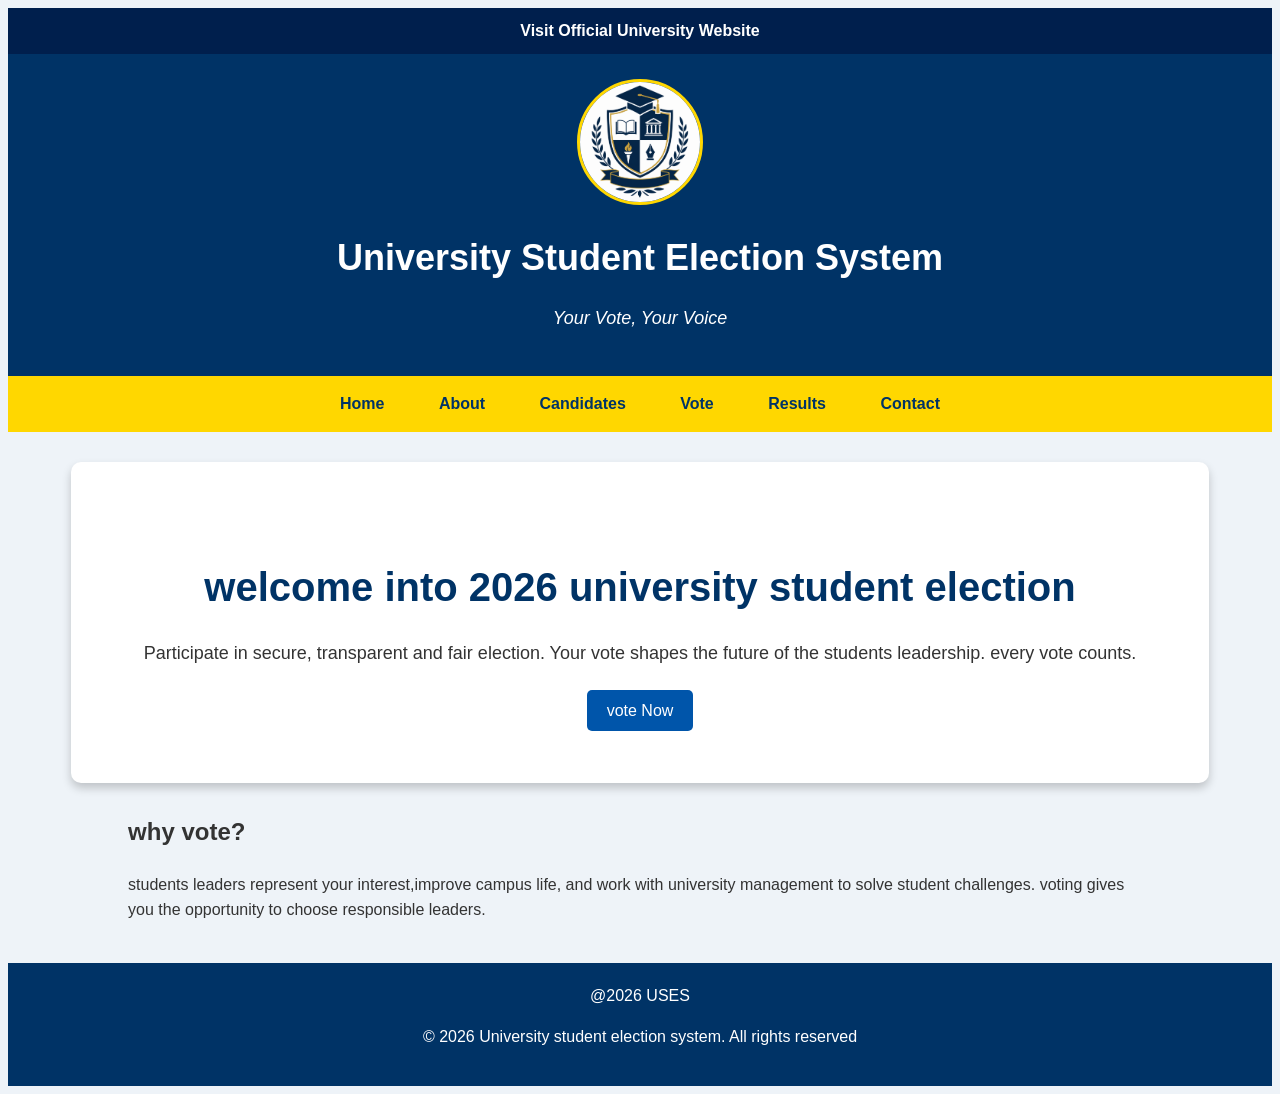
<file: index.html>
<!DOCTYPE html>
<html lang="en">

<meta charset="UTF-8">
<meta name="viewport"
content="width=device-width,
initial-scale=1.0">
<head>
    <title>university student election system</title>
     <link rel="stylesheet" href="style.css">
</head>
<body>
    <header>

    <div class="top-link">
        <a href="https://www.university.ac.tz" target="_blank">
            Visit Official University Website
        </a>
    </div>

    <div class="header-content">

        <img src="file_00000000825871f4a0112f18165524d3.png" alt="University Logo" class="logo">

        <div class="title-area">
            <h1>University Student Election System</h1>
            <p><em>Your Vote, Your Voice</em></p>
        </div>
    </div>
    <nav>
        <a href="index.html">Home</a>
        <a href="about.html">About</a>
        <a href="candidates.html">Candidates</a>
        <a href="vote.html">Vote</a>
        <a href="result.html">Results</a>
        <a href="contact.html">Contact</a>
    </nav>
</header>
    <main>
    <section class="container">
     <section class="hero">   
 <h2>welcome into 2026 university student election</h2>
     <p>Participate in secure, transparent and fair election.
        Your vote shapes the future of the students leadership.
        every vote counts.
     </p>
     <a href="vote.html"
class="btn">vote Now</a>
     </section>
     <section class="container">
      <h2>why vote?</h2>
      <p>
         students leaders represent your interest,improve campus life,
         and work with university management to solve student challenges.
         voting gives you the opportunity to choose responsible leaders.
      </p>
     </section>
    </main> 
    <footer>
        @2026 USES
        <p>&copy; 2026 University student election system. All rights reserved</p>
    </footer>
</body>
</html>
</file>
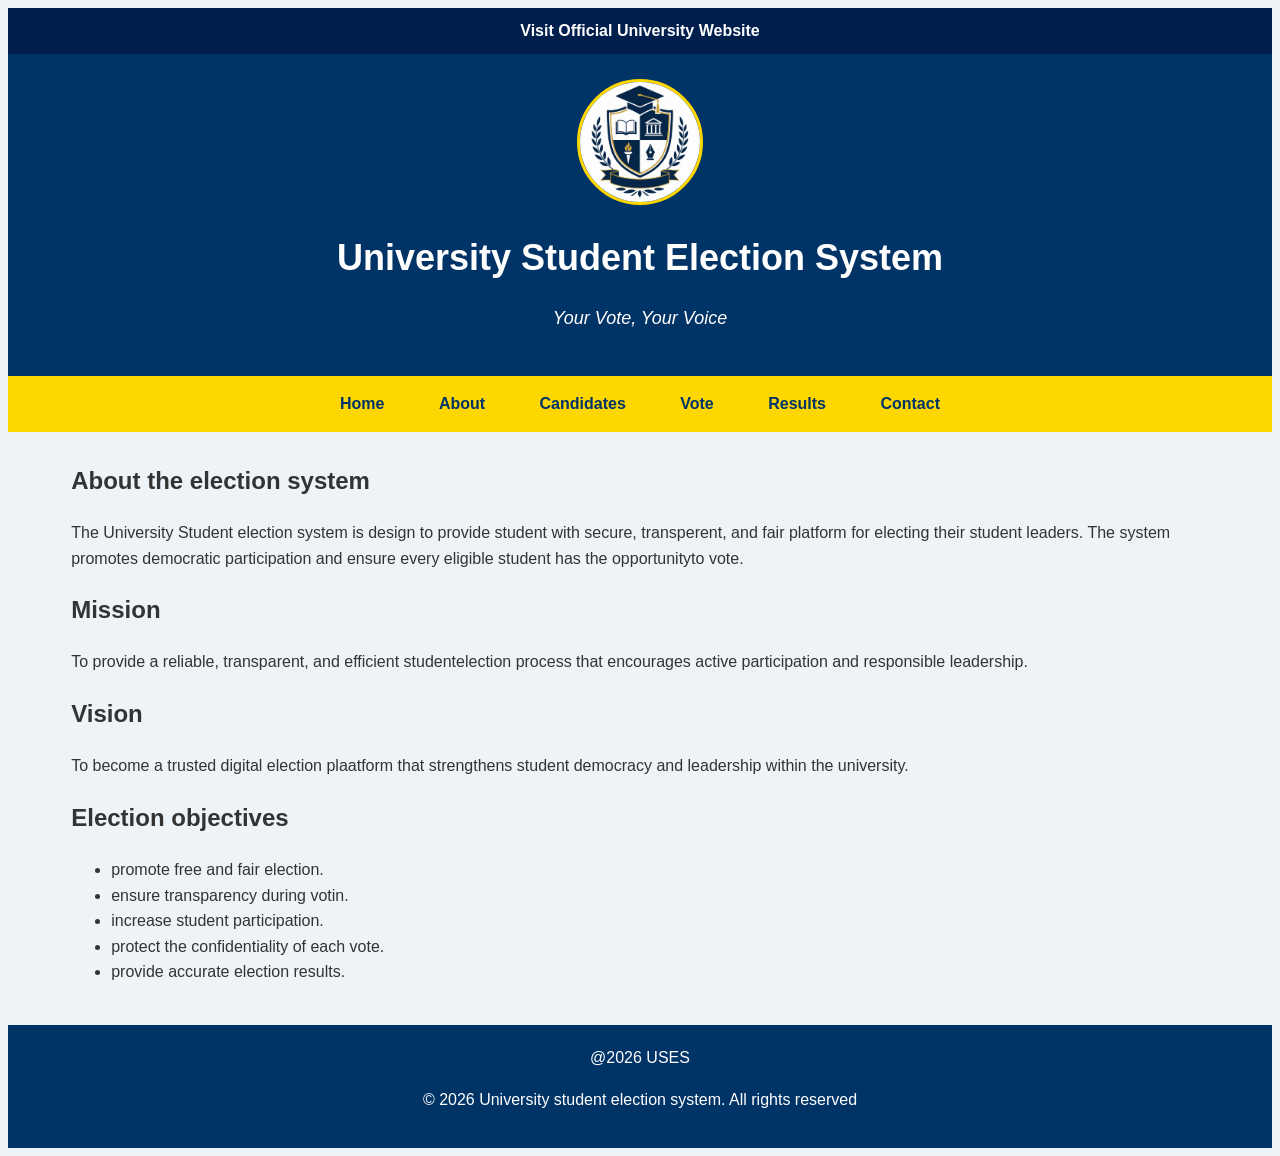
<file: about.html>
<!DOCTYPE html>
<html lang="en">

<meta charset="UTF-8">
<meta name="viewport"
content="width=device-width,
initial-scale=1.0">
<head>
    <title>university student election system</title>
    <link rel="stylesheet" href="style.css">
</head>
<body>
   <header>

    <div class="top-link">
        <a href="https://www.university.ac.tz" target="_blank">
            Visit Official University Website
        </a>
    </div>
    <div class="header-content">
        <img src="file_00000000825871f4a0112f18165524d3.png" alt="University Logo" class="logo">
        <div class="title-area">
            <h1>University Student Election System</h1>
            <p><em>Your Vote, Your Voice</em></p>
        </div>
    </div>
    <nav>
        <a href="index.html">Home</a>
        <a href="about.html">About</a>
        <a href="candidates.html">Candidates</a>
        <a href="vote.html">Vote</a>
        <a href="result.html">Results</a>
        <a href="contact.html">Contact</a>
    </nav>
</header>
    <main class="container">
    <section>
     <h2>About the election system</h2>
      <p>
        The University Student election system is design to provide student
        with secure, transperent, and fair platform for electing their student leaders. The 
        system promotes democratic participation and ensure every eligible student has the opportunityto vote.
      </p>
    </section>
    <section>
        <h2>Mission</h2>
        <p>
            To provide a reliable, transparent, and efficient studentelection
            process that encourages active participation and responsible leadership.
        </p>
    </section>
    <section>
        <h2>Vision</h2>
        <p>
            To become a trusted digital election plaatform that strengthens student democracy
            and leadership within the university.
        </p>
    </section>
    <section>
        <h2>Election objectives</h2>
        <ul>
            <li>promote free and fair election.</li>
            <li>ensure transparency during votin.</li>
            <li>increase student participation.</li>
            <li>protect the confidentiality of each vote.</li>
            <li>provide accurate election results.</li>
        </ul>
    </section>
    </main>
    <footer>
       @2026 USES
        <p>&copy; 2026 University student election system. All rights reserved</p>
    </footer>
</body>
</html>
</file>
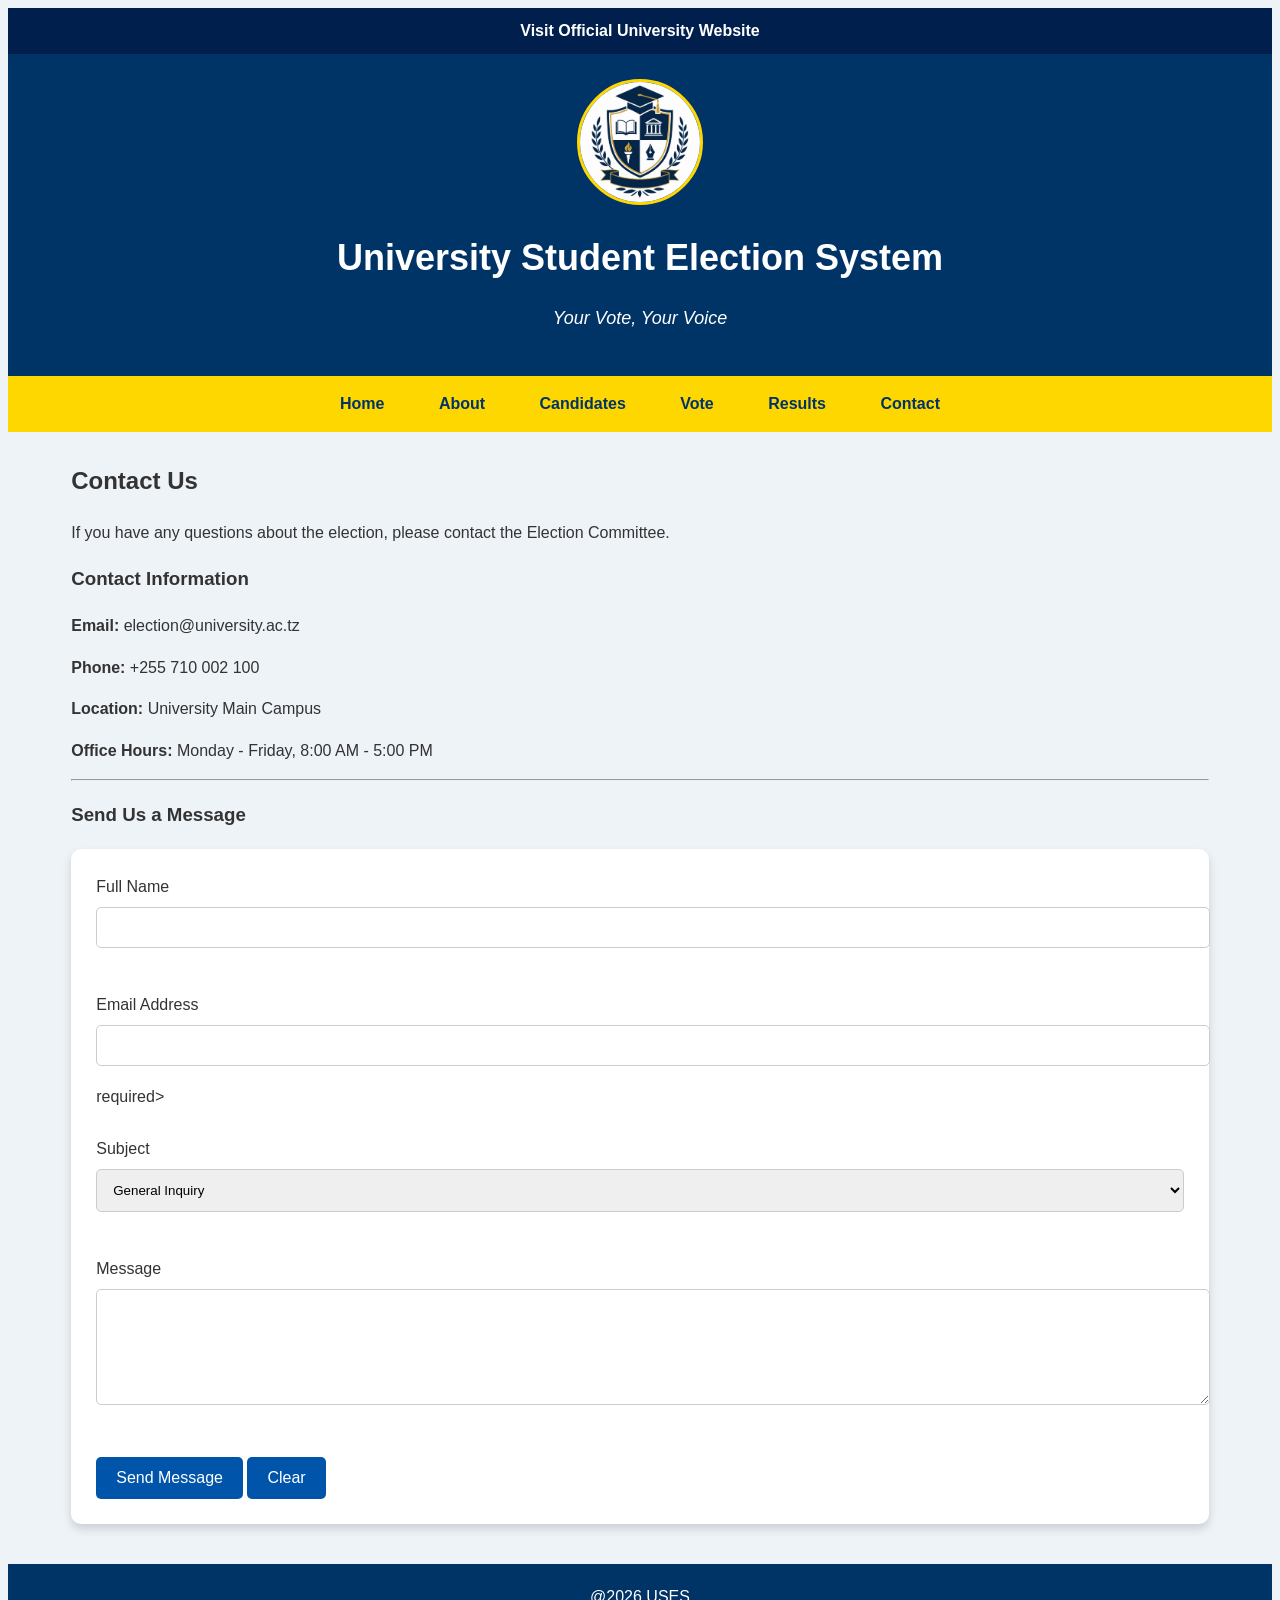
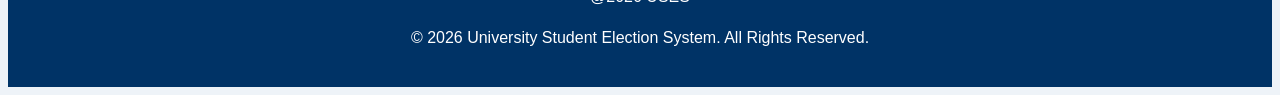
<file: contact.html>
<!DOCTYPE html>
<html lang="en">
<head>
    <meta charset="UTF-8">
    <meta name="viewport" content="width=device-width, initial-scale=1.0">
    <title>Contact | University Student Election System</title>
    <link rel="stylesheet" href="style.css">
</head>
<body>
<header>
    <div class="top-link">
        <a href="https://www.university.ac.tz" target="_blank">
            Visit Official University Website
        </a>
    </div>
    <div class="header-content">
        <img src="file_00000000825871f4a0112f18165524d3.png" alt="University Logo" class="logo">
        <div class="title-area">
            <h1>University Student Election System</h1>
            <p><em>Your Vote, Your Voice</em></p>
        </div>
    </div>
    <nav>
        <a href="index.html">Home</a>
        <a href="about.html">About</a>
        <a href="candidates.html">Candidates</a>
        <a href="vote.html">Vote</a>
        <a href="result.html">Results</a>
        <a href="contact.html">Contact</a>
    </nav>
</header>
<main class="container">
<h2>Contact Us</h2>
<p>If you have any questions about the election, please contact the Election Committee.</p>
<h3>Contact Information</h3>
<p><strong>Email:</strong> election@university.ac.tz</p>
<p><strong>Phone:</strong> +255 710 002 100</p>
<p><strong>Location:</strong> University Main Campus</p>
<p><strong>Office Hours:</strong> Monday - Friday, 8:00 AM - 5:00 PM</p>
<hr>
<h3>Send Us a Message</h3>
<form>
<label for="fullname">Full Name</label><br>
<input type="text" id="fullname" name="fullname" required><br><br>
<label for="email">Email Address</label><br>
<input type="email" id="email" name="email">required><br><br>
<label for="subject">Subject</label><br>
<select id="subject" name="subject">
    <option>General Inquiry</option>
    <option>Voting Issue</option>
    <option>Technical Support</option>
    <option>Other</option>
</select>
<br><br>
<label for="message">Message</label><br>
<textarea id="message" name="message" rows="6" cols="40" required></textarea>
<br><br>
<button type="submit">Send Message</button>
<button type="reset">Clear</button>
</form>
</main>
<footer>
  @2026 USES
<p>&copy; 2026 University Student Election System. All Rights Reserved.</p>
</footer>
</body>
</html>
</file>
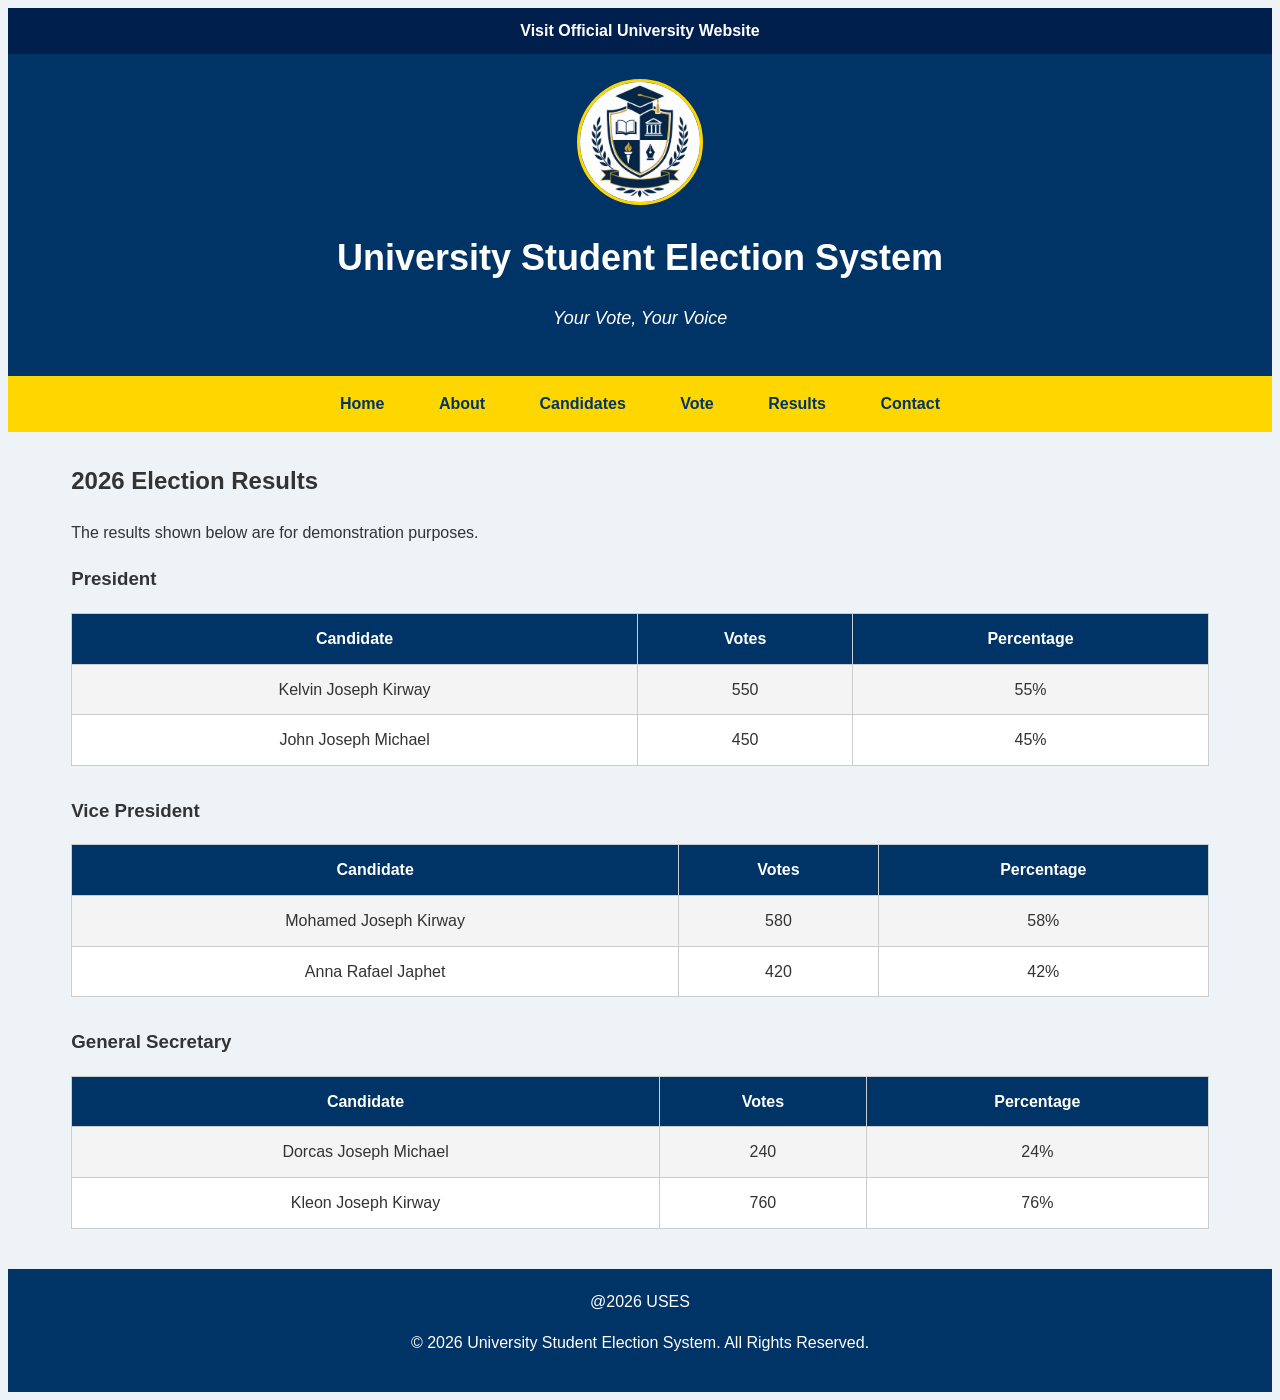
<file: result.html>
<!DOCTYPE html>
<html lang="en">
<head>
    <meta charset="UTF-8">
    <meta name="viewport" content="width=device-width, initial-scale=1.0">
    <title>Election Results | University Student Election System</title>
    <link rel="stylesheet" href="style.css">
</head>
<body>
<header>
    <div class="top-link">
        <a href="https://www.university.ac.tz" target="_blank">
            Visit Official University Website
        </a>
    </div>
    <div class="header-content">
        <img src="file_00000000825871f4a0112f18165524d3.png" alt="University Logo" class="logo">
        <div class="title-area">
            <h1>University Student Election System</h1>
            <p><em>Your Vote, Your Voice</em></p>
        </div>
    </div>
    <nav>
        <a href="index.html">Home</a>
        <a href="about.html">About</a>
        <a href="candidates.html">Candidates</a>
        <a href="vote.html">Vote</a>
        <a href="result.html">Results</a>
        <a href="contact.html">Contact</a>
    </nav>
</header>
<main class="container">
<h2>2026 Election Results</h2>
<p>
The results shown below are for demonstration purposes.
</p>
<h3>President</h3>
<table>
<tr>
<th>Candidate</th>
<th>Votes</th>
<th>Percentage</th>
</tr>
<tr>
<td>Kelvin Joseph Kirway</td>
<td>550</td>
<td>55%</td>
</tr>
<tr>
<td>John Joseph Michael</td>
<td>450</td>
<td>45%</td>
</tr>
</table>
<h3>Vice President</h3>
<table>
<tr>
<th>Candidate</th>
<th>Votes</th>
<th>Percentage</th>
</tr>
<tr>
<td>Mohamed Joseph Kirway</td>
<td>580</td>
<td>58%</td>
</tr>
<tr>
<td>Anna Rafael Japhet</td>
<td>420</td>
<td>42%</td>
</tr>
</table>
<h3>General Secretary</h3>
<table>
<tr>
<th>Candidate</th>
<th>Votes</th>
<th>Percentage</th>
</tr>
<tr>
<td>Dorcas Joseph Michael</td>
<td>240</td>
<td>24%</td>
</tr>
<tr>
<td>Kleon Joseph Kirway</td>
<td>760</td>
<td>76%</td>
</tr>
</table>
</main>
<footer>
  @2026 USES
    <p>&copy; 2026 University Student Election System. All Rights Reserved.</p>
</footer>
</body>
</html>
</file>
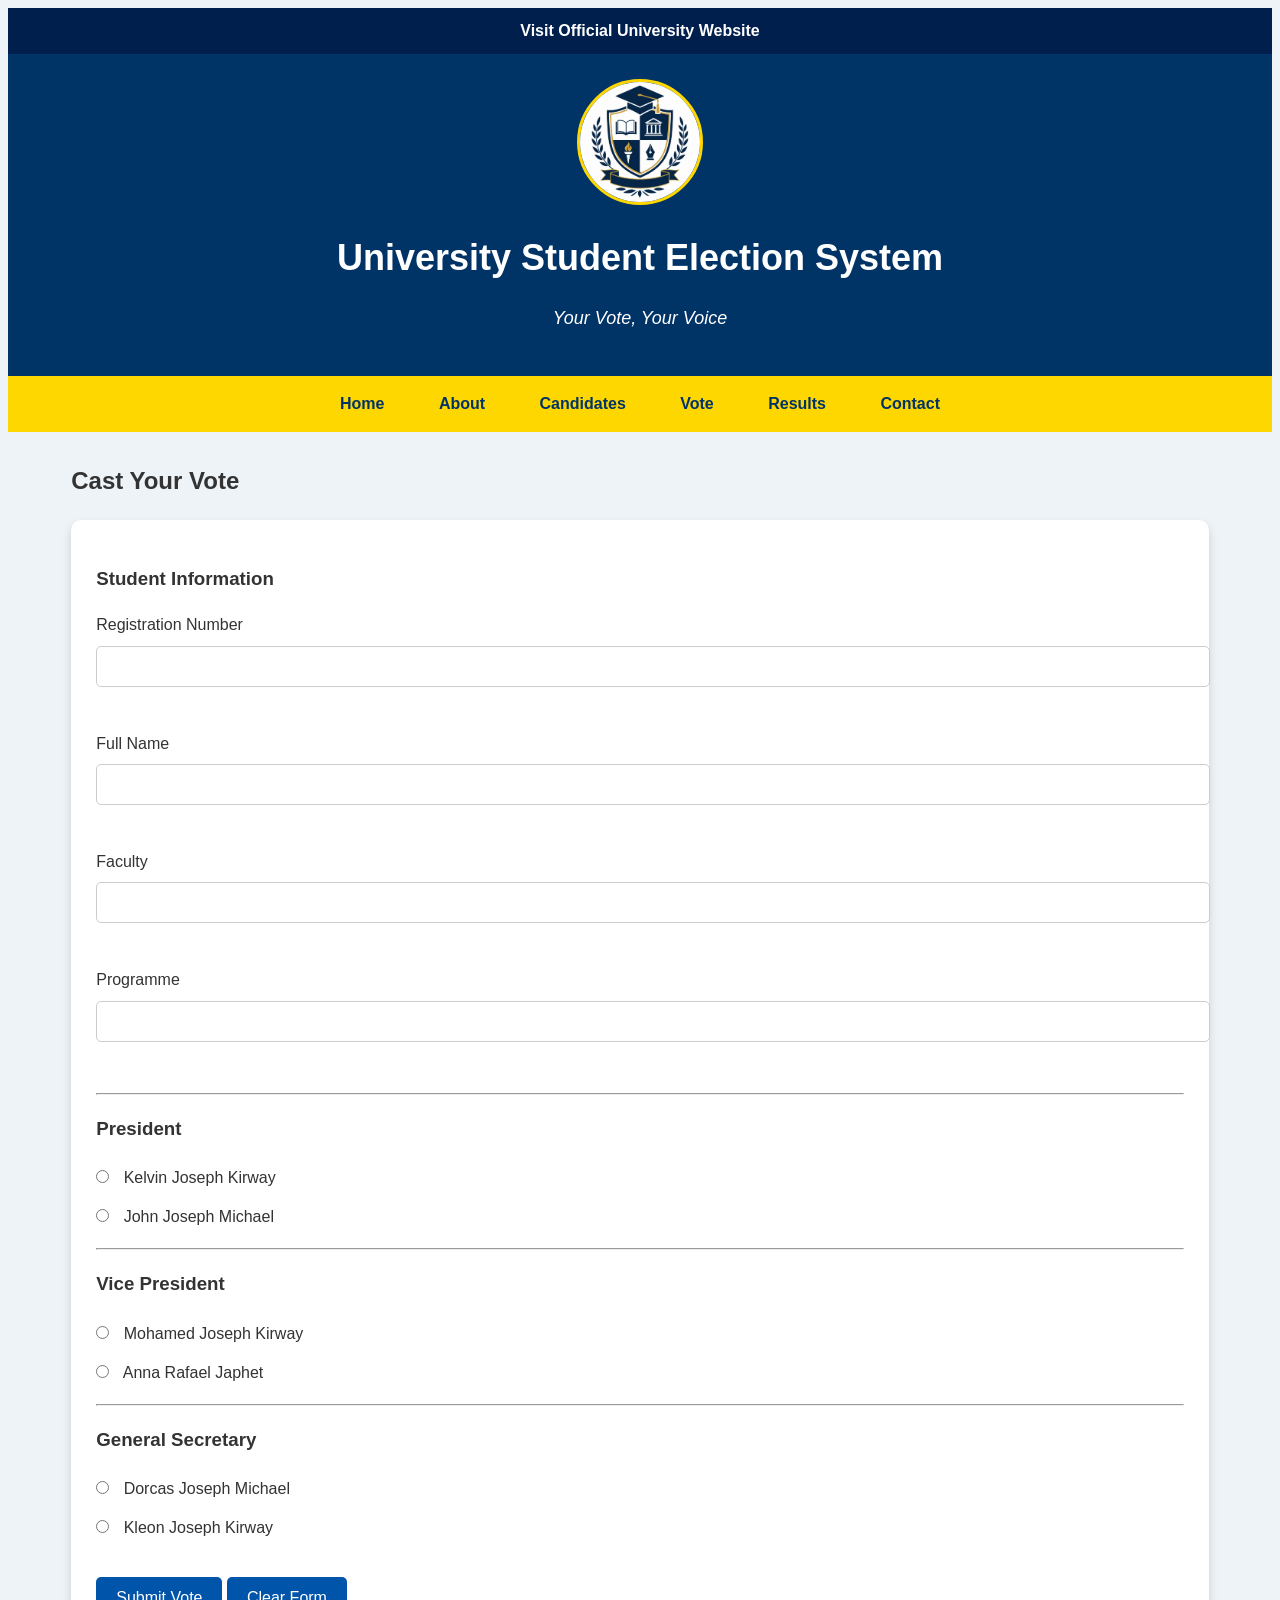
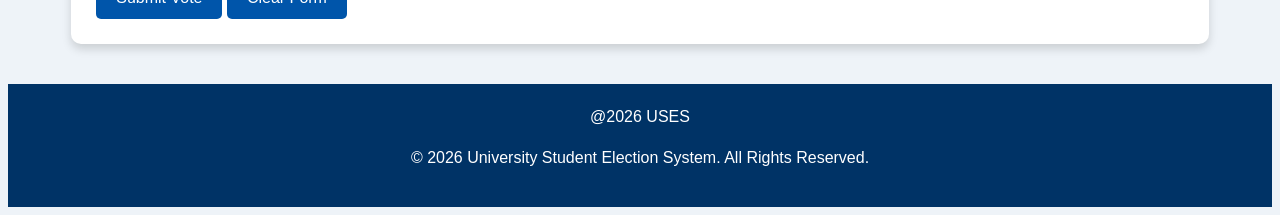
<file: vote.html>
<!DOCTYPE html>
<html lang="en">
<head>
<meta charset="UTF-8">
<meta name="viewport" content="width=device-width, initial-scale=1.0">
<title>Vote | University Student Election System</title>
<link rel="stylesheet" href="style.css">
</head>
<body>
<header>
<div class="top-link">
<a href="https://www.university.ac.tz" target="_blank">
Visit Official University Website
</a>
</div>
<div class="header-content">
<img src="file_00000000825871f4a0112f18165524d3.png" alt="University Logo" class="logo">
<div class="title-area">
<h1>University Student Election System</h1>
<p><em>Your Vote, Your Voice</em></p>
</div>
</div>
<nav>
<a href="index.html">Home</a>
<a href="about.html">About</a>
<a href="candidates.html">Candidates</a>
<a href="vote.html">Vote</a>
<a href="result.html">Results</a>
<a href="contact.html">Contact</a>
</nav>
</header>
<main class="container">
<h2>Cast Your Vote</h2>
<form>
<h3>Student Information</h3>
<label for="regno">Registration Number</label><br>
<input type="text" id="regno" name="regno" required><br><br>
<label for="fullname">Full Name</label><br>
<input type="text" id="fullname" name="fullname" required><br><br>
<label for="faculty">Faculty</label><br>
<input type="text" id="faculty" name="faculty" required><br><br>
<label for="programme">Programme</label><br>
<input type="text" id="programme" name="programme" required><br><br>
<hr>
<h3>President</h3>
<input type="radio" id="pres1" name="president">
<label for="pres1">Kelvin Joseph Kirway</label><br>
<input type="radio" id="pres2" name="president">
<label for="pres2">John Joseph Michael</label>
<hr>
<h3>Vice President</h3>
<input type="radio" id="vp1" name="vice">
<label for="vp1">Mohamed Joseph Kirway</label><br>
<input type="radio" id="vp2" name="vice">
<label for="vp2">Anna Rafael Japhet</label>
<hr>
<h3>General Secretary</h3>
<input type="radio" id="gs1" name="secretary">
<label for="gs1">Dorcas Joseph Michael</label><br>
<input type="radio" id="gs2" name="secretary">
<label for="gs2">Kleon Joseph Kirway</label>
<br><br>
<button type="submit">
Submit Vote
</button>
<button type="reset">
Clear Form
</button>
</form>
</main>
<footer>
  @2026 USES
<p>&copy; 2026 University Student Election System. All Rights Reserved.</p>
</footer>
</body>
</html>
</file>
<file: style.css>
{
    margin:0;
    padding:0;
    box-sizing:border-box;
}
body{
    font-family:Arial,Helvetica,sans-serif;
    background-color:#eef3f8;
    color:#333;
    line-height:1.6;
}
.top-link{
    background:#001f4d;
    text-align:center;
    padding:10px;
}
.top-link a{
    color:white;
    text-decoration:none;
    font-weight:bold;
}
.top-link a:hover{
    text-decoration:underline;
}
header{
    background:#003366;
    color:white;
}
.header-content{
    text-align:center;
    padding:25px 20px;
}
.logo{
    display:block;
    width:120px;
    height:120px;
    margin:0 auto 15px;
    border-radius:50%;
    object-fit:cover;
    border:3px solid gold;
}
.title-area h1{
    font-size:36px;
    margin-bottom:8px;
}
.title-area p{
    font-size:18px;
    font-style:italic;
}
nav{
    background:gold;
    text-align:center;
    padding:15px;
}
nav a{
    color:#003366;
    text-decoration:none;
    font-weight:bold;
    margin:10px;
    padding:10px 15px;
    border-radius:5px;
    transition:0.3s;
}
nav a:hover{
    background:#003366;
    color:white;
}
.container{
    width:90%;
    max-width:1200px;
    margin:30px auto;
}
.hero{
    background:white;
    text-align:center;
    padding:60px 30px;
    border-radius:10px;
    box-shadow:0 5px 10px rgba(0,0,0,0.2);
    margin-bottom:30px;
}
.hero h2{
    color:#003366;
    font-size:40px;
    margin-bottom:20px;
}
.hero p{
    font-size:18px;
    margin-bottom:30px;
}
.btn,
button{
    background:#0055aa;
    color:white;
    text-decoration:none;
    padding:12px 20px;
    border:none;
    border-radius:5px;
    cursor:pointer;
    font-size:16px;
    transition:0.3s;
}
.btn:hover,
button:hover{
    background:#003366;
}
.candidate-container{
    display:flex;
    justify-content:center;
    gap:25px;
    flex-wrap:wrap;
    margin:20px 0;
}
.candidate-card{
    background:white;
    width:320px;
    padding:20px;
    text-align:center;
    border-radius:10px;
    box-shadow:0 5px 10px rgba(0,0,0,0.2);
    transition:0.3s;
}
.candidate-card:hover{
    transform:translateY(-8px);
}
.candidate-photo{
    width:150px;
    height:150px;
    border-radius:50%;
    object-fit:cover;
    border:4px solid gold;
    margin-bottom:15px;
}
.candidate-card h3{
    color:#003366;
    margin-bottom:10px;
}
.candidate-card a{
    display:inline-block;
    background:#0055aa;
    color:white;
    text-decoration:none;
    padding:10px 15px;
    border-radius:5px;
    margin:5px;
}
.candidate-card a:hover{
    background:#003366;
}
form{
    background:white;
    padding:25px;
    border-radius:10px;
    box-shadow:0 5px 10px rgba(0,0,0,0.15);
}
input,
select,
textarea{
    width:100%;
    padding:12px;
    margin:8px 0 18px;
    border:1px solid #ccc;
    border-radius:5px;
}
input[type="radio"]{
    width:auto;
    margin-right:10px;
}
table{
    width:100%;
    border-collapse:collapse;
    background:white;
    margin-bottom:30px;
}
table,
th,
td{
    border:1px solid #ccc;
}
th{
    background:#003366;
    color:white;
    padding:12px;
}
td{
    padding:12px;
    text-align:center;
}
tr:nth-child(even){
    background:#f4f4f4;
}
tr:hover{
    background:#e8f0ff;
}
footer{
    background:#003366;
    color:white;
    text-align:center;
    padding:20px;
    margin-top:40px;
}
@media(max-width:768px){
    .title-area h1{
        font-size:28px;
    }
    .hero h2{
        font-size:30px;
    }
    .candidate-card{
        width:100%;
    }
    nav a{
        display:block;
        margin:10px 0;
    }
    .logo{
        width:100px;
        height:100px;
    }
}
</file>
